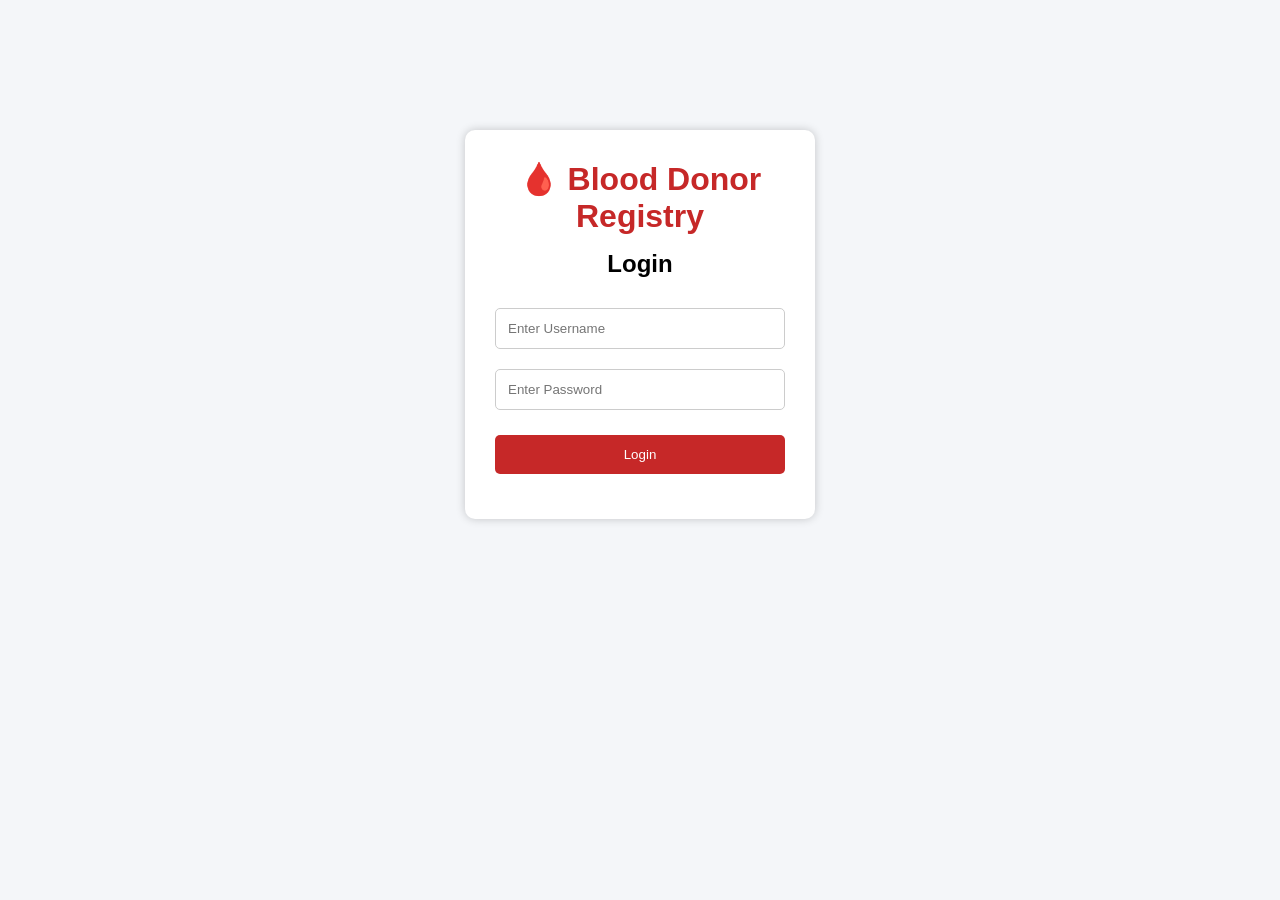
<file: frontend/index.html>
<!DOCTYPE html>
<html lang="en">

<head>
    <meta charset="UTF-8">
    <meta name="viewport" content="width=device-width, initial-scale=1.0">
    <title>Blood Donor Registry</title>

    <link rel="stylesheet" href="style.css">
</head>

<body>

    <h1>🩸 Blood Donor Registry</h1>
    <div class="stats">

    <div class="card">
        <h2 id="totalDonors">0</h2>
        <p>Total Donors</p>
    </div>

    <div class="card">
        <h2 id="eligibleDonors">0</h2>
        <p>Eligible</p>
    </div>

    <div class="card">
        <h2 id="notEligibleDonors">0</h2>
        <p>Not Eligible</p>
    </div>

</div>

<button onclick="logout()" class="logout-btn">Logout</button>

<button onclick="showForm()" class="add-btn">+ Add Donor</button>

<!-- Donor Form -->
<div id="donorForm" style="display:none; margin:20px 0;">

    <input type="text" id="donorId" placeholder="Donor ID" readonly>

    <input type="text" id="donorName" placeholder="Donor Name">

    <input type="text" id="bloodGroupInput" placeholder="Blood Group">

    <input type="text" id="areaInput" placeholder="Area">

    <button id="saveBtn" onclick="saveDonor()">Save Donor</button>

</div>

<!-- Search Controls -->
<div class="controls">

    <input
        type="text"
        id="search"
        placeholder="Search by Donor Name">

    <select id="bloodGroup" onchange="filterBloodGroup()">
        <option value="">All Blood Groups</option>
        <option value="A+">A+</option>
        <option value="A-">A-</option>
        <option value="B+">B+</option>
        <option value="B-">B-</option>
        <option value="AB+">AB+</option>
        <option value="AB-">AB-</option>
        <option value="O+">O+</option>
        <option value="O-">O-</option>
    </select>

    <button onclick="searchDonors()">Search</button>

</div>

    <table>

        <thead>

            <tr>
                <th>Donor ID</th>
                <th>Name</th>
                <th>Blood Group</th>
                <th>Area</th>
                <th>Eligible</th>
                <th>Action</th>
            </tr>

        </thead>

        <tbody id="donorTable">
            <tr>
                <td colspan="6">Loading donors...</td>
            </tr>
</tbody>

    </table>

    <script src="script.js"></script>

</body>


</html>
</file>
<file: frontend/style.css>
*{
    margin:0;
    padding:0;
    box-sizing:border-box;
    font-family:Arial, sans-serif;
}

body{
    background:#f4f6f9;
    padding:30px;
}

h1{
    text-align:center;
    color:#c62828;
    margin-bottom:30px;
}

.controls{
    display:flex;
    justify-content:center;
    align-items:center;
    gap:15px;
    margin-bottom:30px;
    flex-wrap:wrap;
}

.controls input,
.controls select,
.controls button{
    height:45px;
    padding:0 15px;
    font-size:16px;
    border:1px solid #ccc;
    border-radius:6px;
}

.controls input{
    width:250px;
}

.controls select{
    width:180px;
}

.controls button{
    width:100px;
    background:#c62828;
    color:white;
    border:none;
    cursor:pointer;
}

.controls button:hover{
    background:#a91f1f;
}
table{
    width:100%;
    border-collapse:collapse;
    background:white;
    box-shadow:0 2px 8px rgba(0,0,0,0.1);
}

th{
    background:#c62828;
    color:white;
}

th,td{
    padding:12px;
    border:1px solid #ddd;
    text-align:center;
}

tr:nth-child(even){
    background:#f9f9f9;
}

tr:hover{
    background:#f1f1f1;
}
.login-box{

    width:350px;
    margin:100px auto;
    background:white;
    padding:30px;
    border-radius:10px;
    box-shadow:0 0 10px rgba(0,0,0,0.2);
    text-align:center;

}

.login-box h1{

    color:#c62828;
    margin-bottom:15px;

}

.login-box h2{

    margin-bottom:20px;

}

.login-box input{

    width:100%;
    padding:12px;
    margin:10px 0;
    border:1px solid #ccc;
    border-radius:5px;

}

.login-box button{

    width:100%;
    padding:12px;
    margin-top:15px;
    background:#c62828;
    color:white;
    border:none;
    border-radius:5px;
    cursor:pointer;

}

.login-box button:hover{

    background:#a91f1f;

}

#message{

    margin-top:15px;
    color:red;
    font-weight:bold;

}
.logout-btn{
    float:right;
    padding:10px 18px;
    background:#c62828;
    color:white;
    border:none;
    border-radius:5px;
    cursor:pointer;
    margin-bottom:20px;
}

.logout-btn:hover{
    background:#a91f1f;
}
.stats{
    display:flex;
    justify-content:center;
    gap:20px;
    margin:20px 0;
    flex-wrap:wrap;
}

.card{
    width:180px;
    background:white;
    padding:20px;
    border-radius:12px;
    text-align:center;
    box-shadow:0 5px 15px rgba(0,0,0,.2);
}

.card h2{
    color:red;
    font-size:32px;
    margin:0;
}

.card p{
    margin-top:10px;
    font-weight:bold;
}
</file>
